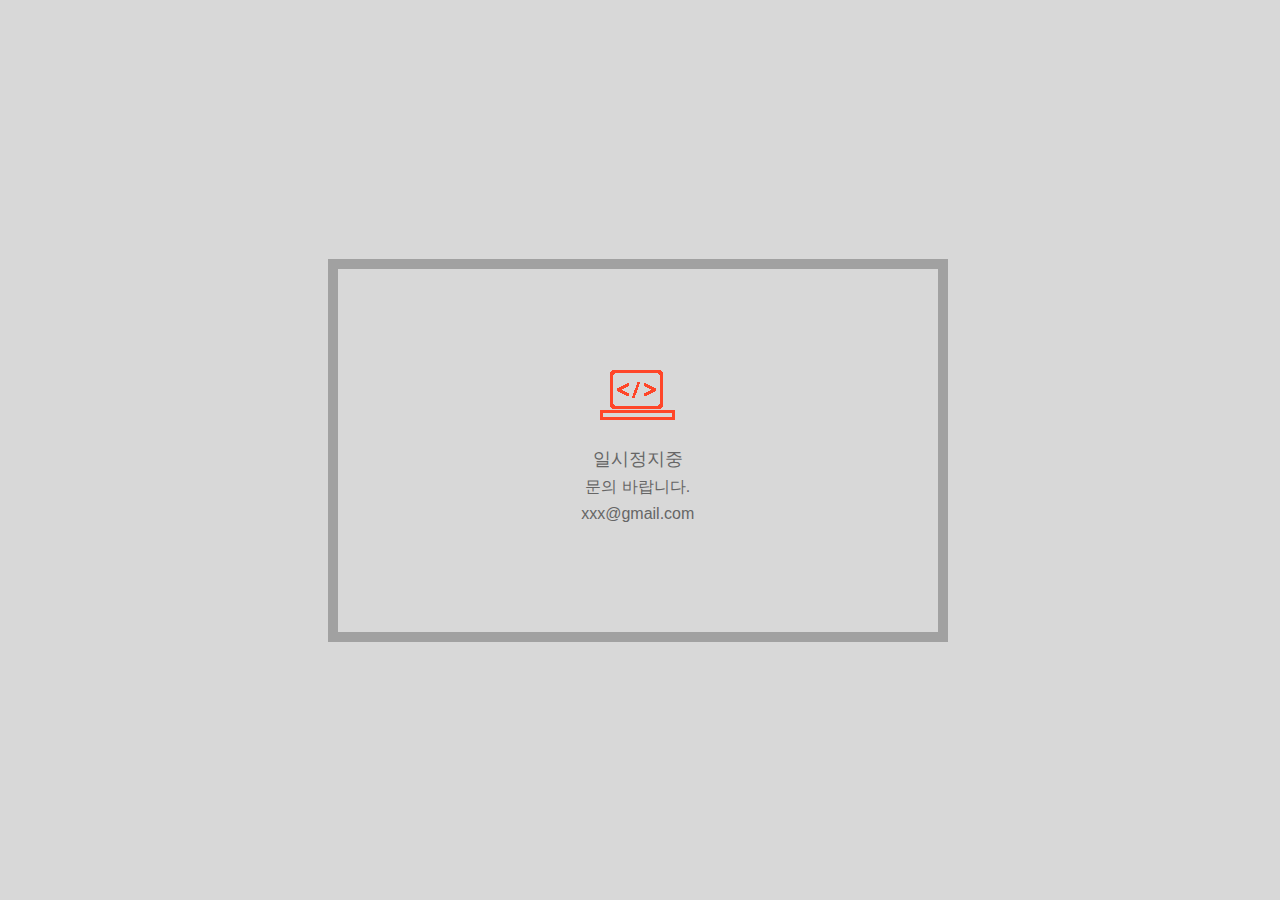
<file: index.html>
<!DOCTYPE html>
<html>
	<head>
	<meta http-equiv="Content-Type" content="text/html; charset=UTF-8"/>
	<meta name="robots" content="noindex">
        <meta name="googlebot" content="noindex">
	<title> Jay Ko</title>
	<script src = "http://ajax.googleapis.com/ajax/libs/jquery/1.11.2/jquery.min.js"></script>
	<script src = "http://code.jquery.com/jquery-2.2.4.js"></script>
	<script src="js/remodal.js"></script>
	<link href="https://fonts.googleapis.com/css?family=Julius+Sans+One" rel="stylesheet">
	<link rel="stylesheet" href="css/common.css">
	<link rel="stylesheet" href="css/style.css">
	<link rel="stylesheet" href="css/remodal.css">
	<style>
	#index_wrap{background: #d8d8d8;position: relative; text-align: center;}
	.main_cont{width: 600px; text-align: center; border:10px solid #a1a1a1; display: inline-block; vertical-align: middle; padding: 100px 0; }
	p.stop{ font-size: 18px; color: #666; padding-top: 20px; line-height: 1.5;}
	span.question{font-size: 16px; }
	span.align{display: inline-block; vertical-align: middle; height: 100%;}

		</style>
 </head>

 <body>
	 <div id="index_wrap">
		 <div class="main_cont">
				<p><img src="./img/check.png" alt=""></p>
				<p class="stop">일시정지중 <br>
						<span class="question">문의 바랍니다.</span><br>
						<span class="question">xxx@gmail.com</span>
				</p>
			</div>
			<span class="align"></span>
	 </div>





</body>



</html>
</file>
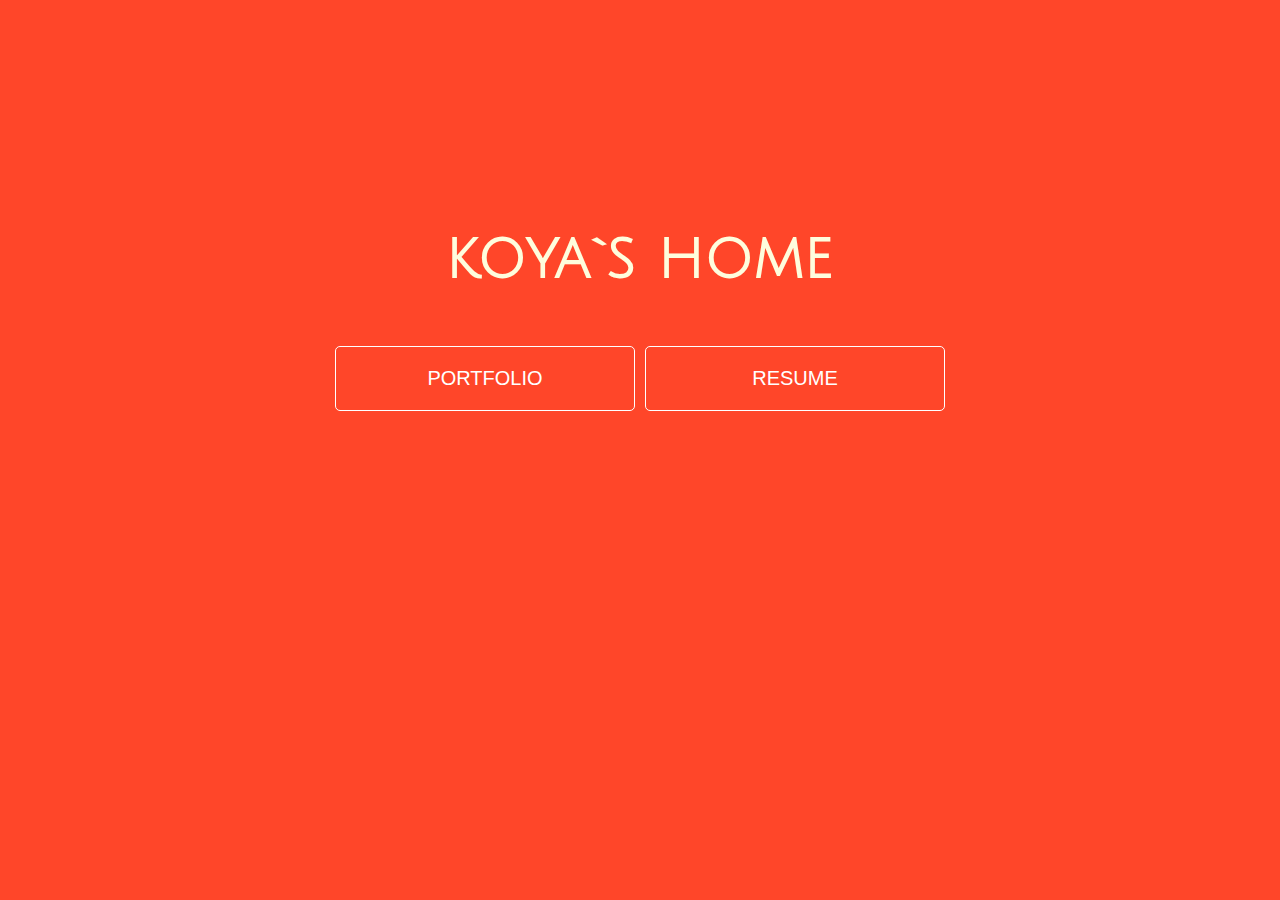
<file: index_원본.html>
<!DOCTYPE html>
<html>
	<head>
	<meta http-equiv="Content-Type" content="text/html; charset=UTF-8">
	<title>portfolio_ko Eun Jeong</title>
	<script src="http://ajax.googleapis.com/ajax/libs/jquery/1.11.2/jquery.min.js"></script>
	<script src="http://code.jquery.com/jquery-2.2.4.js" ></script>
	<script>window.jQuery || document.write('<script src="js/jquery.min.js"><\/script>')</script>
	<script src="js/remodal.js"></script>
	<link href="https://fonts.googleapis.com/css?family=Julius+Sans+One" rel="stylesheet" >
	<link rel="stylesheet" href="css/common.css">
	<link rel="stylesheet" href="css/style.css">
	<link rel="stylesheet" href="css/remodal.css">
 </head>

 <body id="main_body">
	 <div id="index_wrap">
		 	<div id="main">
			<p class="home_title">koya`s home</p>
				<ul>
					<li><a href="portfolio.html">PORTFOLIO</a></li>
					<li><a href="resume.html">RESUME</a></li>
				</ul>
		</div>
	<!-- <footer>
		  Copyright by 2017 koya.dothome All Rights Reserved.
	</footer> -->
</div>
</body>
</html>
</file>
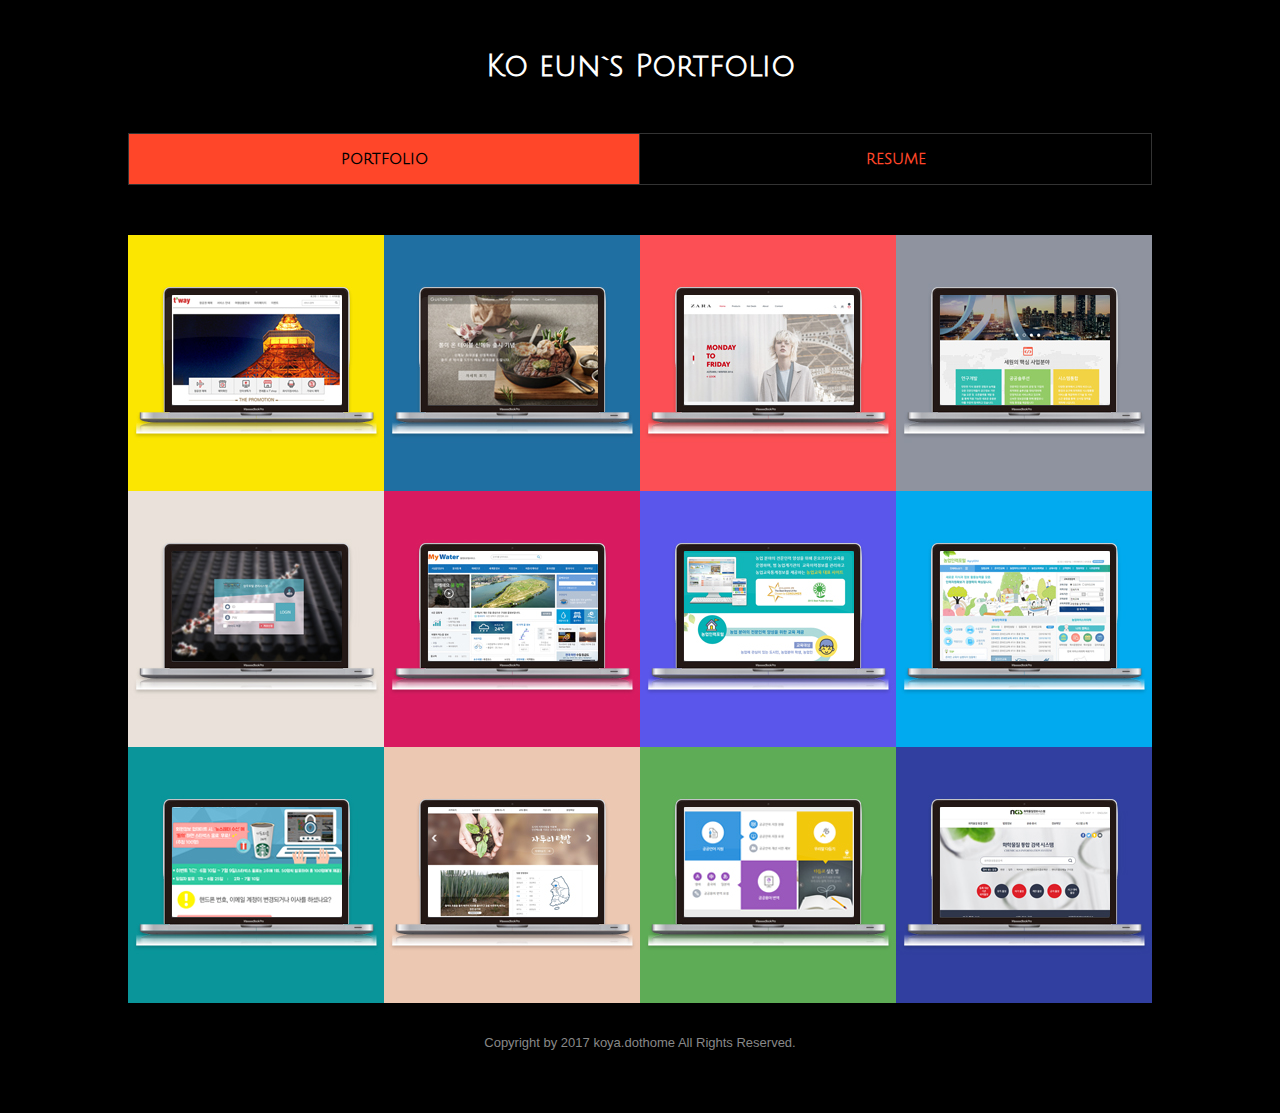
<file: portfolio.html>
<!DOCTYPE html>
<html lang="ko">
	<head>
		<meta http-equiv="Content-Type" content="text/html; charset=UTF-8">
		<meta name="viewport" content="width=device-width, initial-scale=1.0">
		<title>pp</title>
		<script src="http://ajax.googleapis.com/ajax/libs/jquery/1.11.2/jquery.min.js"></script>
		<script src="http://code.jquery.com/jquery-2.2.4.js" ></script>
		<script>window.jQuery || document.write('<script src="js/jquery.min.js"><\/script>')</script>
		<script src="js/remodal.js"></script>
		<link href="https://fonts.googleapis.com/css?family=Julius+Sans+One" rel="stylesheet" >
		<link rel="stylesheet" href="css/common.css">
		<link rel="stylesheet" href="css/remodal.css">
		<link rel="stylesheet" href="css/style.css">
	</head>

 <body>
	 <div id="wrap">
	   <header>
			<h1 class="logo"><a href="index.html">Ko eun`s Portfolio</a></h1>
			<nav>
				<ul class="main-lk">
					<li class="on"><a href="#">PORTFOLIO</a></li>
					<li><a href="resume.html">RESUME</a></li>
				</ul>
			</nav>
		</header>

		<div id="content">
				<ul class="modal">
					<li><a href="#modal1" data-remodal-target="modal1"><img src="img/thumb_01.jpg" alt="img_1" /></a></li>
					<li><a href="#modal2" data-remodal-target="modal2"><img src="img/thumb_02.jpg" alt="img_2" /></a></li>
					<li><a href="#modal3" data-remodal-target="modal3"><img src="img/thumb_03.jpg" alt="img_3" /></a></li>
					<li><a href="#modal8" data-remodal-target="modal8"><img src="img/thumb_08.jpg" alt="img_8" /></a></li>
					<li><a href="#modal5" data-remodal-target="modal5"><img src="img/thumb_05.jpg" alt="img_5" /></a></li>
					<li><a href="#modal6" data-remodal-target="modal6"><img src="img/thumb_06.jpg" alt="img_6" /></a></li>
					<li><a href="#modal7" data-remodal-target="modal7"><img src="img/thumb_07.jpg" alt="img_7" /></a></li>
					<li><a href="#modal4" data-remodal-target="modal4"><img src="img/thumb_04.jpg" alt="img_4" /></a></li>
					<li><a href="#modal9" data-remodal-target="modal9"><img src="img/thumb_09.jpg" alt="img_9" /></a></li>
					<li><a href="#modal10" data-remodal-target="modal10"><img src="img/thumb_10.jpg" alt="img_10" /></a></li>
					<li><a href="#modal11" data-remodal-target="modal11"><img src="img/thumb_11.jpg" alt="img_11" /></a></li>
					<li><a href="#modal12" data-remodal-target="modal12"><img src="img/thumb_12.jpg" alt="img_12" /></a></li>
				</ul>
			</div>
			</div>
		<footer>
			 Copyright by 2017 koya.dothome All Rights Reserved.
		</footer>

		<!--  *************************************** modal start****************************************** -->
		<!-- modal 1-->
		<div class="remodal modal1" data-remodal-id="modal1">
			<button data-remodal-action="close" class="remodal-close" aria-label="Close"> </button>
			<div class="dscription">
				<p class="thumb"><span><img src="./img/thumb_01.jpg" alt="티웨이 썸네일"></span></p>
				<ul class="dscript">
					<li class="fb"> [ 개인 제작 ] </li>
					<li>&#42; 티웨이 항공 리뉴얼 </li>
					<li>&#42; Design 100%</li>
				</ul>
			</div>
			<div class="container">
				<div class="cont"><img src="./img/01_1.jpg" ></div>
				<div class="cont mg1"><img src="./img/01_2.jpg" ></div>
				<div class="cont"><img src="./img/01_3.jpg"></div>
			</div>
		</div>

			<!-- modal 2-->
			<div class="remodal modal1" data-remodal-id="modal2">
				<button data-remodal-action="close" class="remodal-close" aria-label="Close"> </button>
				<div class="dscription">
					<p class="thumb"><span><img src="./img/thumb_02.jpg" alt="구스테이블 썸네일"></span></p>
					<ul class="dscript">
						<li class="fb"> [ 개인 제작 ] </li>
						<li>&#42; 레스토랑 구스테이블 신규 디자인 </li>
						<li>&#42; Design 100%</li>
					</ul>
				</div>
				<div class="container">
					<div class="cont"><img src="./img/02_1.jpg" ></div>
					<div class="cont mg1"><img src="./img/02_3.jpg"></div>
					<div class="cont"><img src="./img/02_2.jpg"></div>
				</div>
			</div>

		<!-- modal 3-->
		<div class="remodal modal1" data-remodal-id="modal3">
			<button data-remodal-action="close" class="remodal-close" aria-label="Close"> </button>
			<div class="dscription">
				<p class="thumb"><span><img src="./img/thumb_03.jpg" alt="구스테이블 썸네일"></span></p>
				<ul class="dscript">
					<li class="fb"> [ 개인 제작 ] </li>
					<li>&#42; 의류브랜드 자라 사이트 리뉴얼</li>
					<li>&#42; Design 100%</li>
				</ul>
			</div>
			<div class="container">
				<div class="cont"><img src="./img/03_1.jpg" ></div>
				<div class="cont mgt1"><img src="./img/03_2.jpg" ></div>
			</div>
		</div>

	<!-- modal 4-->
	<div class="remodal modal1" data-remodal-id="modal8">
		<button data-remodal-action="close" class="remodal-close" aria-label="Close"> </button>
		<div class="dscription">
			<p class="thumb"><span><img src="./img/thumb_08.jpg" alt="세원아이티 썸네일"></span></p>
			<ul class="dscript">
				<li class="fb"> [ 제안 ] </li>
				<li>&#42; 세원아이티 기업 홈페이지 리뉴얼 </li>
				<li>&#42; Design 100%</li>
			</ul>
		</div>
		<div class="container">
			<div class="cont"><img src="./img/08_1.jpg" ></div>
			<div class="cont mgt1"><img src="./img/08_2.jpg" ></div>
			<div class="cont mgt1"><img src="./img/08_4.jpg" ></div>
			<div class="cont mgt1"><img src="./img/08_3.jpg" ></div>
		</div>
	</div>

<!-- modal 5-->
<div class="remodal modal1" data-remodal-id="modal5">
	<button data-remodal-action="close" class="remodal-close" aria-label="Close"> </button>
	<div class="dscription">
		<p class="thumb"><span><img src="./img/thumb_05.jpg" alt="자라 썸네일"></span></p>
		<ul class="dscript">
			<li class="fb"> [ WORK ] </li>
			<li>&#42; 국립국악원</li>
			<li>&#42; 국립국악원 예매관리시스템 제안 시안</li>
			<li>&#42; Design 100%</li>
		</ul>
	</div>
	<div class="container">
		<div class="cont"><img src="./img/05_1.jpg" ></div>
		<div class="cont mgt1"><img src="./img/05_2.jpg" ></div>
		<div class="cont mgt1"><img src="./img/05_3.jpg" ></div>
		<div class="cont"><img src="./img/05_4.jpg" ></div>
	</div>
</div>

<!-- modal 6-->
<div class="remodal modal1" data-remodal-id="modal6">
	<button data-remodal-action="close" class="remodal-close" aria-label="Close"> </button>
	<div class="dscription">
		<p class="thumb"><span><img src="./img/thumb_06.jpg" alt="물정보포털 썸네일"></span></p>
		<ul class="dscript">
			<li class="fb"> [ WORK ] </li>
			<li>&#42; 한국수자원공사</li>
			<li>&#42; 물정보 포털 신규구축 2차</li>
			<li>&#42; Design 30%</li>
			<li>&#42; url : <a class="unline" href="https://www.water.or.kr/index.do" target="_blank">https://www.water.or.kr/ </a></li>
		</ul>
	</div>
	<div class="container">
		<div class="cont"><img src="./img/06_1.jpg" ></div>
		<div class="cont mg1"><img src="./img/06_2.jpg" ></div>
		<div class="cont"><img src="./img/06_3.jpg" ></div>
	</div>
</div>

<!-- modal 7-->
<div class="remodal modal1" data-remodal-id="modal7">
	<button data-remodal-action="close" class="remodal-close" aria-label="Close"> </button>
	<div class="dscription">
		<p class="thumb"><span><img src="./img/thumb_07.jpg" alt="인력포털 리플렛 썸네일"></span></p>
		<ul class="dscript">
			<li class="fb"> [ WORK ] </li>
			<li>&#42; 농림수산식품교육문화정보원</li>
			<li>&#42; 농업인력포털 사용자 교육자료</li>
			<li>&#42; Design 100%</li>
		</ul>
	</div>
	<div class="container">
		<div class="cont"><img src="./img/07_1.jpg" ></div>
		<div class="cont mgt1"><img src="./img/07_2.jpg" ></div>
	</div>
</div>

<!-- modal 8-->
<div class="remodal modal1" data-remodal-id="modal4">
	<button data-remodal-action="close" class="remodal-close" aria-label="Close"> </button>
	<div class="dscription">
		<p class="thumb"><span><img src="./img/thumb_04.jpg" alt="자라 썸네일"></span></p>
		<ul class="dscript">
			<li class="fb"> [ WORK ] </li>
			<li>&#42; 농림수산식품교육문화정보원</li>
			<li>&#42; 농업인력포털 기능고도화 제안 시안</li>
			<li>&#42; Design 100%</li>
		</ul>
	</div>
	<div class="container">
		<div class="cont"><img src="./img/04_1.jpg" ></div>
		<div class="cont mgt1"><img src="./img/04_2.jpg" ></div>
	</div>
</div>


<!-- modal 9-->
<div class="remodal modal1" data-remodal-id="modal9">
	<button data-remodal-action="close" class="remodal-close" aria-label="Close"> </button>
	<div class="dscription">
		<p class="thumb"><span><img src="./img/thumb_09.jpg" alt="디알엠서비스 썸네일"></span></p>
		<ul class="dscript">
			<li class="fb"> [ WORK ] </li>
			<li>&#42; 이벤트페이지 제작 </li>
			<li>&#42; Design 100%</li>
		</ul>
	</div>
	<div class="container">
		<div class="cont"><img src="./img/09_1.jpg" ></div>
		<div class="cont mgt1"><img src="./img/09_2.jpg" ></div>
	</div>
</div>

<!-- modal 10-->
<div class="remodal modal1" data-remodal-id="modal10">
	<button data-remodal-action="close" class="remodal-close" aria-label="Close"> </button>
	<div class="dscription">
		<p class="thumb"><span><img src="./img/thumb_10.jpg" alt="모두가도시농부 썸네일"></span></p>
		<ul class="dscript">
			<li class="fb"> [ WORK ] </li>
			<li>&#42; 농립수산식품교육문화정보원 </li>
			<li>&#42; 모두가 도시농부 고도화 및 기능개선 </li>
			<li>&#42; 퍼블리싱 30%</li>
			<li>&#42; url : <a class="unline" href="http://modunong.okdab.com/main.do" target="_blank">http://modunong.okdab.com </a></li>
		</ul>
	</div>
	<div class="container">
		<div class="cont"><img src="./img/10_1.jpg" ></div>
		<div class="cont mg1"><img src="./img/10_2.jpg" ></div>
		<div class="cont"><img src="./img/10_3.jpg" ></div>
	</div>
</div>

<!-- modal 11-->
<div class="remodal modal1" data-remodal-id="modal11">
	<button data-remodal-action="close" class="remodal-close" aria-label="Close"> </button>
	<div class="dscription">
		<p class="thumb"><span><img src="./img/thumb_11.jpg" alt="우리말다듬기 썸네일"></span></p>
		<ul class="dscript">
			<li class="fb"> [ WORK ] </li>
			<li>&#42; 국립국어원 </li>
			<li>&#42; 공공언어 통합지원 서비스 구축 </li>
			<li>&#42; 퍼블리싱 50%</li>
			<li>&#42; url : <a class="unline" href="https://publang.korean.go.kr/" target="_blank">https://publang.korean.go.kr/ </a></li>
		</ul>
	</div>
	<div class="container">
		<div class="cont"><img src="./img/11_1.jpg" ></div>
		<div class="cont mg1"><img src="./img/11_2.jpg" ></div>
		<div class="cont"><img src="./img/11_3.jpg" ></div>
	</div>
</div>

<!-- modal 12-->
<div class="remodal modal1" data-remodal-id="modal12">
	<button data-remodal-action="close" class="remodal-close" aria-label="Close"> </button>
	<div class="dscription">
		<p class="thumb"><span><img src="./img/thumb_11.jpg" alt="유해물질검색서비스 썸네일"></span></p>
		<ul class="dscript">
			<li class="fb"> [ WORK ] </li>
			<li>&#42; 환경부 </li>
			<li>&#42; 화학물질 관련 정보시스템 통합구축 </li>
			<li>&#42; 퍼블리싱 50%</li>
			<li>&#42; url : http://ncis.nier.go.kr/ghs/ </li>
		</ul>
	</div>
	<div class="container">
		<div class="cont"><img src="./img/12_1.jpg" ></div>
		<div class="cont mgt1"><img src="./img/12_2.jpg" ></div>
	</div>
</div>


		<script>
		$(document).on('opening', '.remodal', function () {
					console.log('opening');
			});

			$(document).on('opened', '.remodal', function () {
					console.log('opened');
			});

			$(document).on('closing', '.remodal', function (e) {
					console.log('closing' + (e.reason ? ', reason: ' + e.reason : ''));
			});

			$(document).on('closed', '.remodal', function (e) {
					console.log('closed' + (e.reason ? ', reason: ' + e.reason : ''));
			});

			$(document).on('confirmation', '.remodal', function () {
					console.log('confirmation');
			});

			$(document).on('cancellation', '.remodal', function () {
					console.log('cancellation');
			});

		// 	$(function () {
		//
		// 			// In this case the initialization function returns the already created instance
		// 			var inst = $('[data-remodal-id=modal]').remodal();
		//
		//
		//
		// //     inst.open();
		// //    inst.close();
		// //    inst.getState();
		// //    inst.destroy();
		// 	});
		//
		// 	//  The second way to initialize:
		// 	$('[data-remodal-id=modal]').remodal({
		// 			modifier: 'with-red-theme'
		// 	});


		 $(function(){
			 $('#content ul li a').append('<div class="h_box"></div>');
			 $('#content ul li').mouseover(function(){
					$(this).find('.h_box').addClass('over');
			 }).mouseout(function(){
					$(this).find('.h_box').removeClass('over');
			 })
		 });

		 // $(function(){
		 // 	console.log('진입');
		 // 	 var i = Math.floor(Math.random()*5);
		 // 	 // alert(i);
		 //  $('.tab_container>div').hide();
		 //  $('.tab_container>div').eq(0).show();
		 //  $('ul.tab li').eq(0).addClass('selected');
		 //
		 //  $('ul.tab li').hover(function(){
		 // 	 $('ul.tab li').removeClass('selected');
		 // 	 $(this).addClass('selected');
		 // 	 $('.tab_container>div').hide();
		 // 	 $('.tab_container>div').eq($(this).index()).show();
		 // 		 return false;
		 //  });
		 // }); // jQuery 종료

		</script>
</body>

</html>
</file>
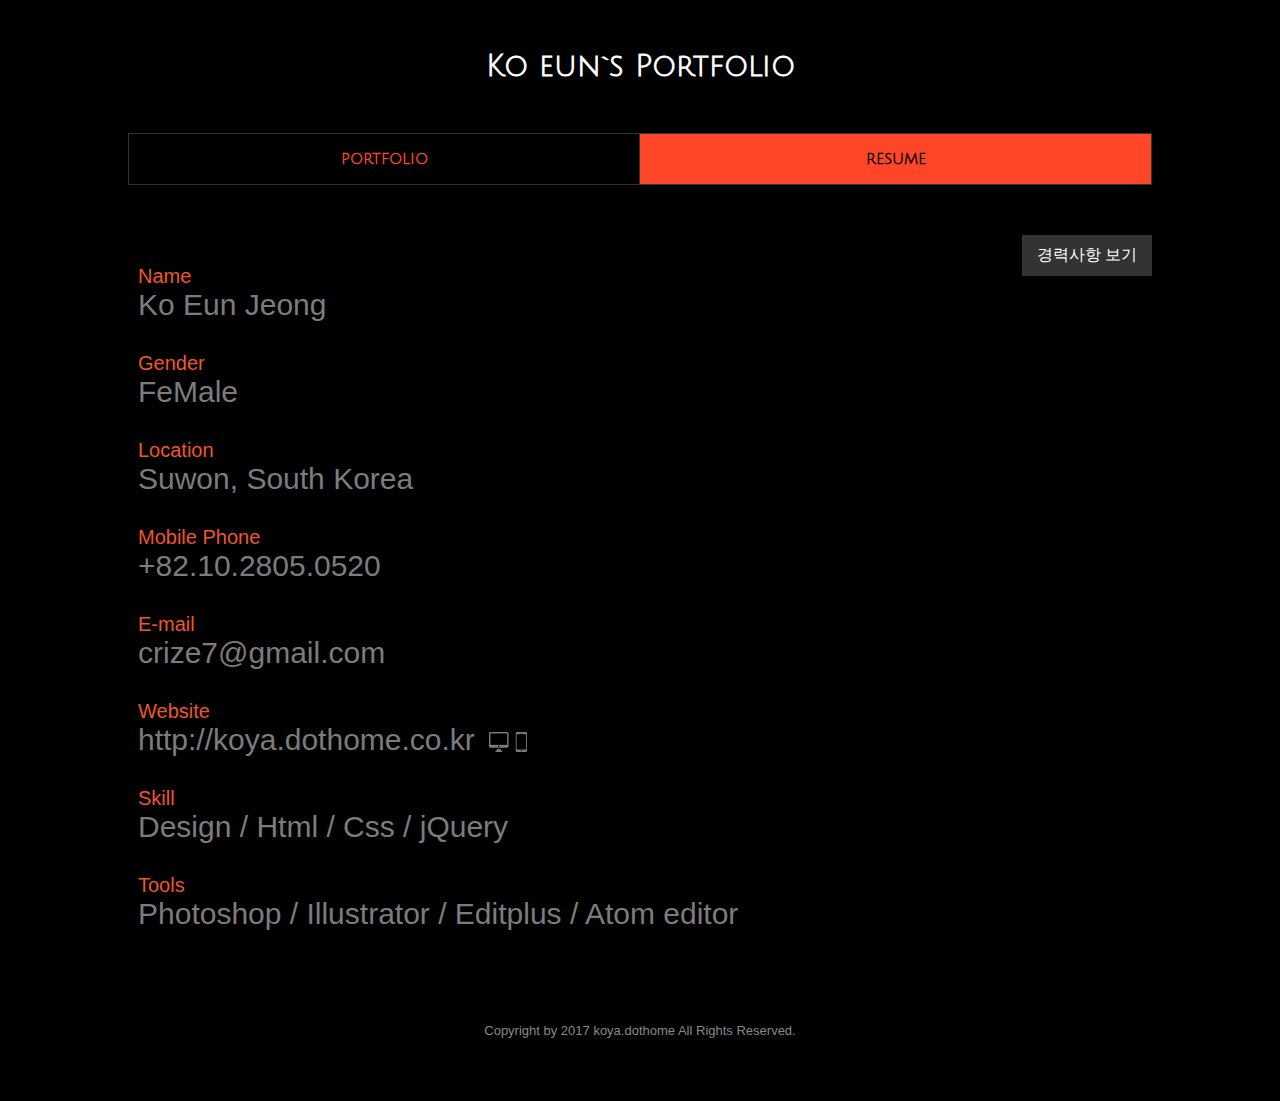
<file: resume.html>
<!DOCTYPE html>
<html lang="ko">
	<head>
	<meta http-equiv="Content-Type" content="text/html; charset=UTF-8">
	<meta name="viewport" content="width=device-width, initial-scale=1.0">
	<title>pp</title>
	<script src="http://code.jquery.com/jquery-2.2.4.js" ></script>
	<link href="https://fonts.googleapis.com/css?family=Julius+Sans+One" rel="stylesheet" >
	<link rel="stylesheet" href="css/common.css">
	<link rel="stylesheet" href="css/style.css">
 </head>

 <body>
	  <div id="wrap">
   <header>
		<h1 class="logo"><a href="index.html">Ko eun`s Portfolio</a></h1>
		<nav>
			<ul>
				<li><a href="portfolio.html">PORTFOLIO</a></li>
				<li class="on"><a href="#">RESUME</a></li>
			</ul>
		</nav>
	</header>

	<div id="content_re">
		<div class="intro">
				<a href="#" class="btn_list_view">경력사항 보기</a>
				<div class="resume">
							<dl>
								<dt><strong>2010년 04월 ~ 2012년 02월 (주)아이엠티소프트 사원 (디자인)</strong></dt>
								<dt><strong>2014년 11월 ~ 2016년 06월 (주)휴앤시스 대리 (디자인/웹퍼블리싱 담당)</strong></dt>
								<dt><strong>2016년 10월 ~ 2016년 12월 (주)다이퀘스트 (웹퍼블리싱 담당) </strong></dt>
								<br>
								<dt>&#60; 국립국어원 공공용어 통합 운영서비스 체계 구축 &#62;</dt>
								<dd>1. 신규시스템 구축</dd>
								<dd>2. 기간 : 2016.10 ~ 2016.12</dd>
								<dd>3. 역할 : 퍼블리싱(웹사이트 및 관리자 페이지 UI 개발)</dd>
								<dd>4. 참여도 : 50% </dd>
								<br>
								<dt>&#60; 환경부 화학물질 관련 정보시스템 통합구축 &#62;</dt>
								<dd>1. 기존 기능 사이트 3개 통합 </dd>
								<dd>2. 기간 : 2016.10 ~ 2016.12</dd>
								<dd>3. 역할 : 퍼블리싱(웹사이트 및 관리자 페이지 UI 개발)</dd>
								<dd>4. 참여도 : 50% </dd>
								<br>
								<dt>&#60; 농림수산식품문화정보원 모두가 도시농부 기능 개선 &#62;</dt>
								<dd>1. 기존 사이트 기능 및 콘텐츠 추가 </dd>
								<dd>2. 기간 : 2016.10 ~ 2016.12</dd>
								<dd>3. 역할 : 퍼블리싱(웹사이트 모바일 및 페이지 UI 수정)</dd>
								<dd>4. 참여도 : 30% </dd>
								<br>
								<dt>&#60; 한국 수자원공사 물정보포털 구축 2차 참여 &#62;</dt>
								<dd>1. 신규시스템 구축 </dd>
								<dd>2. 기간 : 2015.10 ~ 2016.03</dd>
								<dd>3. 역할 : 디자인</dd>
								<dd>4. 참여도 : 50% </dd>
								<br>
								<dt>&#60; 서울시 외국인 근로자 상담센터 구축 &#62;</dt>
								<dd>1. 신규시스템 구축 </dd>
								<dd>2. 기간 : 2015. 5. ~ 2015. 9</dd>
								<dd>3. 역할 : 디자인</dd>
								<dd>4. 참여도 : 100% </dd>
								<br>
								<dt>&#60; 환경부 여수시중소화학단지 유해물질 누출 및 대기감시 서비스 구축 &#62;</dt>
								<dd>1. 공공기관 내 관리자용 모니터링 서비스 구축 </dd>
								<dd>2. 기간 : 2014.12 ~ 2015. 1</dd>
								<dd>3. 역할 : 디자인</dd>
								<dd>4. 참여도 : 100% </dd>
								<br>
								<dt>&#60; 농림수산식품문화정보원 농업인력포털고도화 유지보수 &#62;</dt>
								<dd>1. 기존 사이트 개편 및 기능 고도화 </dd>
								<dd>2. 기간 : 2014. 11 ~ 2015. 4</dd>
								<dd>3. 역할 : 디자인</dd>
								<dd>4. 참여도 : 30% </dd>
								<br>
								<dt>&#60; 한국 사이버외대 교육컨텐츠 개발 &#62;</dt>
								<dd>1. 사이버 강의 교과목 컨텐츠 개발 </dd>
								<dd>2. 기간 : 2010 . 04 ~ 2010 . 10</dd>
								<dd>3. 역할 : 디자인(플래시 모션그래픽)</dd>
								<dd>4. 참여도 : 100% </dd>
								<br>
								<dt>&#60; KT 중학생 방과후 학습 컨텐츠 개발 &#62;</dt>
								<dd>1. 사이버 강의 교과목 컨텐츠 개발 </dd>
								<dd>2. 기간 : 2010 . 11 ~ 2011 . 07</dd>
								<dd>3. 역할 : 디자인(플래시 모션그래픽)</dd>
								<dd>4. 참여도 : 100% </dd>
								<br>
								<dt>&#60; 한국 방송통신고등학교 고등학교 과정 학습 컨텐츠 개발 &#62;</dt>
								<dd>1. 사이버 강의 교과목 컨텐츠 개발 </dd>
								<dd>2. 기간 : 2011 . 08 ~ 2012.01</dd>
								<dd>3. 역할 : 디자인(플래시 모션그래픽)</dd>
								<dd  class="last">4. 참여도 : 100% </dd>
							</dl>
						</div>
						<div  class="myself">
							<dl>
								<dt>Name</dt>
								<dd>Ko Eun Jeong</dd>
								<dt>Gender</dt>
								<dd>FeMale</dd>
								<dt>Location</dt>
								<dd>Suwon, South Korea</dd>
								<dt>Mobile Phone</dt>
								<dd>+82.10.2805.0520</dd>
								<dt>E-mail</dt>
								<dd>crize7@gmail.com</dd>
								<dt>Website</dt>
								<dd>http://koya.dothome.co.kr <span><img src="./img/icon1.jpg" alt=""></span></dd>
								<dt>Skill</dt>
								<dd>Design / Html / Css / jQuery</dd>
								<dt>Tools</dt>
								<dd>Photoshop / Illustrator / Editplus / Atom editor </dd>
							</dl>
						</div>
					</div>

			<!-- <div class="resume">
				<img src="img/resume1.jpg" width="827" height="1169" border="0" alt="">
			</div> -->
	</div>
	<footer>
			Copyright by 2017 koya.dothome All Rights Reserved.
	</footer>
	<script>
		$(function(){
			$('#content ul li a').append('<div class="h_box"></div>');
			$('#content ul li').mouseover(function(){
				 $(this).find('.h_box').addClass('over');
			}).mouseout(function(){
				 $(this).find('.h_box').removeClass('over');
			})

			$(function(){
			$('#glayLayer,#overLayer').hide();
			$('ul.modal li').click(function(){
				$('#glayLayer,#overLayer').show();
				$('#overLayer > div > img').attr('src',$(this).find('a').attr('href')).attr('alt',$(this).find('a img').attr('alt'));
			return false;
			});
			$('#overLayer > div > span,#glayLayer,#overLayer').click(function(){
				$('#glayLayer,#overLayer').hide();
			});
		});

		$(function(){
			console.log('진입');
			$('.btn_list_view').click(function(){
				$('.resume').toggle();
			});
		});

		}); // jQuery 종료
		</script>
	</div>
 </body>
</html>
</file>
<file: css/style.css>
/*전체 */
		html, body{height:100%; background: #000;}
		#wrap{max-width:1024px; margin: 0 auto; color:#fff; background-color: #000;}
		header{overflow: hidden; width:100%; padding: 50px 0;}
		header h1{font-family: 'Julius Sans One'; font-weight: bold; text-align:center; font-size:30px; color:#fff; }
		header h1 a:hover, header h1 a:active{color: #ef562c;}
		header nav ul {width:100%; padding-top:50px; box-sizing: border-box; font-size: 0;}
		header nav ul.main-lk:after { content: "";  display: block; clear: both; }
		header nav ul li{width: 50%; border:1px solid #333; display: inline-block; box-sizing: border-box; font-family: 'Julius Sans One'; font-size:15px; font-weight: bold; text-align: center; color: #ff4629;}
		header nav ul li.on{color:#000; background-color: #ff4629;}
		header nav ul li:last-child{border-left: none;}
		header nav ul li a{display: block; padding:17px 15px; }
		header nav ul li a:hover, header nav ul li a:active{color:#fff;}
		.fb{font-weight: bold;}

		/*imdex page*/
		#index_wrap{width:100%; height: 100%; background-color: #ff4629; position: relative; }
		#main{ height: 450px; text-align: center;  -webkit-box-sizing: border-box;
		box-sizing: border-box; position: absolute; top:0; bottom:0; right:0; left: 0; margin: auto;}
		#main .home_title{font-family: 'Julius Sans One'; font-weight: bold;font-size: 60px; color: #fefddd;}
		#main ul {display:inline-block; *display:inline; zoom:1; margin-top: 50px;}
		#main ul li{width: 300px; text-align: center; float:left; z-index:1;}
		#main ul li:last-child{margin-left:10px;}
		#main ul li a{display: block; padding:20px 90px; text-decoration: none; font-size: 20px;  border: 1px solid #fff; color:#fff; border-radius: 5px;}
		#main ul li a:hover{ background: #fefddd; color: #ff4629; border: 1px solid #f04855; }
		body #main_wrap{background-color: #FF512F; /* fallback for old browsers */
		 /* Chrome 10-25, Safari 5.1-6 */
							background-color: -webkit-linear-gradient(#FF512F, #DD2476);
							background-color: -o-linear-gradient(#FF512F, #DD2476);
							background-color: linear-gradient(#FF512F, #DD2476); /* W3C, IE 10+/ Edge, Firefox 16+, Chrome 26+, Opera 12+, Safari 7+ */}



		/*resume*/
		#content{overflow: hidden; background: #000;}
		#content_re{max-width: 1024px;overflow: hidden; background: #000; margin: 0 auto;}
		#content_re .intro{position: relative; padding: 30px 10px; width: 100%; box-sizing: border-box;}
		#content_re .intro .btn_list_view{background: #333; display: block; text-align: center; padding: 10px 15px; position: absolute; right: 0; top: 0;  display: block;}
		#content_re .intro .btn_list_view:hover{background: #ff4629; }
		#content_re .intro .myself dl{width: 100%; word-break:break-all;}
		#content_re .intro .myself dt{color: #ef562c; font-size:20px;}
		#content_re .intro .myself dd{color: #7c7c7c; margin-bottom: 30px; font-size: 30px; }
		#content_re .resume{display:none; width:100%; overflow: hidden; padding: 20px 0 50px; font-size: 16px; line-height: 2; color: #7c7c7c;}

		/*portfolio*/
		#content ul{font-size: 0; width: 100%;}
		#content ul li{width:256px; height:256px; display: inline-block; background: #333;}
		#content ul li img{width:100%;}
		#content ul li a{display: block; position: relative;}
		#content span{display: block; text-align: center; }
		.h_box{position: absolute; left: 0; top: 0; width:100%; height:100%;}
		.over{background:#000 url(../img/btn.png) center no-repeat; opacity:0.5; filter:alpha(opacity=50); }
		a.unline{text-decoration: underline; color: #709ac1;}

		/*footer*/
		footer{max-width:1024px; margin: 0 auto; text-align: center; background: #000; font-size:13px; color: #888; line-height: 80px; padding-bottom: 30px;}


			@media screen and  (max-width:1023px) {
			#main{width:100%; padding: 0 20px; -webkit-box-sizing: border-box;	box-sizing: border-box; }
			#main .home_title{font-size: 70px;}
			#main ul{width: 100%; text-align: center;}
			#main ul li:last-child{margin-left:0;}
			#main ul li{width: 100%; float: none; margin-bottom:15px;}
			#main ul li a{font-size: 40px; font-weight: bold; padding: 45px 0; }
			#wrap{padding: 0 10px;}
			#content ul{ text-align: center;}
			}

		@media screen and  (max-width:768px) {
			#content ul{width: 100%; -webkit-box-sizing: border-box; box-sizing: border-box; text-align: center;}
			#content ul li{width: 50%; height: 100%; padding: 10px 25px; border: 3px solid #000; box-sizing: border-box;}
			footer{font-size:17px; padding-bottom: 0;}
			#content ul li img{width:100%; height: 100%;}
			}

		@media screen and  (max-width:600px) {
			#content ul li{width:50%; border: none;padding: 0; }
			}

		@media screen and  (max-width:480px) {
			#main .home_title{font-size: 40px;}
			#main ul li a{padding: 30px 0; }
			#content ul li{width:100%;  height: 100%; padding: 10px 82px 0; -webkit-box-sizing: border-box;
			box-sizing: border-box; }
			#content ul li:last-child{padding-bottom: 10px;}
			footer{line-height: 1.5; padding: 20px 0 ;}
			#content_re .intro .myself dd{font-size: 25px; }
			footer{ font-size:12px;}
			}





			/*imdex page*/
			/*#index_wrap{width:100%; height: 100%; position: relative;font-size: 0; position: fixed;background: #fff;}
			.mid{position: absolute; left: 50%; top: 0; bottom: 0; right: 50%; margin-left: -310px; margin-right: -310px; overflow: hidden; text-align: center;}
			.home_title{font-family: 'Julius Sans One'; font-weight: bold; font-size: 60px; color: #f00; padding-top:250px;}
			.mid .home_name{color: #f00; font-size: 40px; padding-top: 20px;}
			.left{ position: absolute; left: 0; top: 0; bottom: 0; right: 50%; margin-right: 310px; ;transition: all 0.3s linear; background:url(../img/intro_left.jpg)no-repeat right top; }
			.right{position: absolute; right: 0; top: 0; bottom: 0; left: 50%; margin-left: 310px;  transition: all 0.3s linear; background:url(../img/intro_right.jpg)no-repeat left top;}
			.left:hover .bg{opacity: 0;}
			.right:hover .bg{opacity: 0;}
			.bg {position: absolute; left: 0; top: 0; right: 0; bottom: 0; opacity: 0.25; filter: alpha(opacity=25); -ms-filter: alpha("opacity=25"); transition: opacity 0.3s; -webkit-transition: opacity 0.3s; -moz-transition: opacity 0.3s; -o-transition: opacity 0.3s; background-color: #fff;}
			 a.link_g {position: relative; width: 100%; display: block; font-family: '나눔고딕';  font-weight: bold; font-size: 40px; text-align: center; color: #fff; padding: 400px 0 10px 0; border-bottom: 1px solid #fff;}*/
</file>
<file: css/remodal.css>
/*defaute theme*/

.remodal-bg.remodal-is-opening,
.remodal-bg.remodal-is-opened {
  -webkit-filter: blur(3px);
  filter: blur(3px);
}

/* Default theme styles of the overlay */

.remodal-overlay {
  background: rgba(43, 46, 56, 0.9);
}

.remodal-overlay.remodal-is-opening,
.remodal-overlay.remodal-is-closing {
  -webkit-animation-duration: 0.3s;
  animation-duration: 0.3s;
  -webkit-animation-fill-mode: forwards;
  animation-fill-mode: forwards;
}

.remodal-overlay.remodal-is-opening {
  -webkit-animation-name: remodal-overlay-opening-keyframes;
  animation-name: remodal-overlay-opening-keyframes;
}

.remodal-overlay.remodal-is-closing {
  -webkit-animation-name: remodal-overlay-closing-keyframes;
  animation-name: remodal-overlay-closing-keyframes;
}

/* Default theme styles of the wrapper */

.remodal-wrapper {
  padding: 10px 10px 0;
}

/* Default theme styles of the modal dialog */

.remodal {
  box-sizing: border-box;
  width: 100%;
  margin-bottom: 10px;
  padding: 35px;

  -webkit-transform: translate3d(0, 0, 0);
  transform: translate3d(0, 0, 0);

  color: #2b2e38;
  background: #fff;
}

.remodal.remodal-is-opening,
.remodal.remodal-is-closing {
  -webkit-animation-duration: 0.3s;
  animation-duration: 0.3s;
  -webkit-animation-fill-mode: forwards;
  animation-fill-mode: forwards;
}

.remodal.remodal-is-opening {
  -webkit-animation-name: remodal-opening-keyframes;
  animation-name: remodal-opening-keyframes;
}

.remodal.remodal-is-closing {
  -webkit-animation-name: remodal-closing-keyframes;
  animation-name: remodal-closing-keyframes;
}

/* Vertical align of the modal dialog */

.remodal,
.remodal-wrapper:after {
  vertical-align: middle;
}

/* Close button */

.remodal-close {
  position: absolute;
  top: 0;
  /*left: 0;*/

  display: block;
  overflow: visible;

  width: 35px;
  height: 35px;
  margin: 0;
  padding: 0;

  cursor: pointer;
  -webkit-transition: color 0.2s;
  transition: color 0.2s;
  text-decoration: none;

  color: #95979c;
  border: 0;
  outline: 0;
  background: transparent;
}

.remodal-close:hover,
.remodal-close:focus {
  color: #2b2e38;
}

.remodal-close:before {
  font-family: Arial, "Helvetica CY", "Nimbus Sans L", sans-serif !important;
  font-size: 25px;
  line-height: 35px;

  position: absolute;
  top: 0;
  /*left: 0;*/

  display: block;

  width: 35px;

  content: "\00d7";
  text-align: center;
}

/* Dialog buttons */

.remodal-confirm,
.remodal-cancel {
  font: inherit;

  display: inline-block;
  overflow: visible;

  min-width: 110px;
  margin: 0;
  padding: 12px 0;

  cursor: pointer;
  -webkit-transition: background 0.2s;
  transition: background 0.2s;
  text-align: center;
  vertical-align: middle;
  text-decoration: none;

  border: 0;
  outline: 0;
}

.remodal-confirm {
  color: #fff;
  background: #81c784;
}

.remodal-confirm:hover,
.remodal-confirm:focus {
  background: #66bb6a;
}

.remodal-cancel {
  color: #fff;
  background: #e57373;
}

.remodal-cancel:hover,
.remodal-cancel:focus {
  background: #ef5350;
}

/* Remove inner padding and border in Firefox 4+ for the button tag. */

.remodal-confirm::-moz-focus-inner,
.remodal-cancel::-moz-focus-inner,
.remodal-close::-moz-focus-inner {
  padding: 0;

  border: 0;
}

/* Keyframes
   ========================================================================== */

@-webkit-keyframes remodal-opening-keyframes {
  from {
    -webkit-transform: scale(1.05);
    transform: scale(1.05);

    opacity: 0;
  }
  to {
    -webkit-transform: none;
    transform: none;

    opacity: 1;

    -webkit-filter: blur(0);
    filter: blur(0);
  }
}

@keyframes remodal-opening-keyframes {
  from {
    -webkit-transform: scale(1.05);
    transform: scale(1.05);

    opacity: 0;
  }
  to {
    -webkit-transform: none;
    transform: none;

    opacity: 1;

    -webkit-filter: blur(0);
    filter: blur(0);
  }
}

@-webkit-keyframes remodal-closing-keyframes {
  from {
    -webkit-transform: scale(1);
    transform: scale(1);

    opacity: 1;
  }
  to {
    -webkit-transform: scale(0.95);
    transform: scale(0.95);

    opacity: 0;

    -webkit-filter: blur(0);
    filter: blur(0);
  }
}

@keyframes remodal-closing-keyframes {
  from {
    -webkit-transform: scale(1);
    transform: scale(1);

    opacity: 1;
  }
  to {
    -webkit-transform: scale(0.95);
    transform: scale(0.95);

    opacity: 0;

    -webkit-filter: blur(0);
    filter: blur(0);
  }
}

@-webkit-keyframes remodal-overlay-opening-keyframes {
  from {
    opacity: 0;
  }
  to {
    opacity: 1;
  }
}

@keyframes remodal-overlay-opening-keyframes {
  from {
    opacity: 0;
  }
  to {
    opacity: 1;
  }
}

@-webkit-keyframes remodal-overlay-closing-keyframes {
  from {
    opacity: 1;
  }
  to {
    opacity: 0;
  }
}

@keyframes remodal-overlay-closing-keyframes {
  from {
    opacity: 1;
  }
  to {
    opacity: 0;
  }
}

/* Media queries
   ========================================================================== */

@media only screen and (min-width: 641px) {
  .remodal {
    max-width: 700px;
  }
}

/* IE8
   ========================================================================== */

.lt-ie9 .remodal-overlay {
  background: #2b2e38;
}

.lt-ie9 .remodal {
  width: 700px;
}
/* **********************88END THEME **************************/


/**/

html.remodal-is-locked {
  overflow: hidden;

  -ms-touch-action: none;
  touch-action: none;
}

/* Anti FOUC */

.remodal,
[data-remodal-id] {
  display: none;
}

/* Necessary styles of the overlay */

.remodal-overlay {
  position: fixed;
  z-index: 9999;
  top: -5000px;
  right: -5000px;
  bottom: -5000px;
  left: -5000px;

  display: none;
}

/* Necessary styles of the wrapper */

.remodal-wrapper {
  position: fixed;
  z-index: 10000;
  top: 0;
  right: 0;
  bottom: 0;
  left: 0;

  display: none;
  overflow: auto;

  text-align: center;

  -webkit-overflow-scrolling: touch;
}

.remodal-wrapper:after {
  display: inline-block;

  height: 100%;
  margin-left: -0.05em;

  content: "";
}

/* Fix iPad, iPhone glitches */

.remodal-overlay,
.remodal-wrapper {
  -webkit-backface-visibility: hidden;
  backface-visibility: hidden;
}

/* Necessary styles of the modal dialog */

.remodal {
  position: relative;
  outline: none;
  -webkit-text-size-adjust: 100%;
  -ms-text-size-adjust: 100%;
  text-size-adjust: 100%;
}

.remodal-is-initialized {
  /* Disable Anti-FOUC */
  display: inline-block;
}


/*custom*/
.remodal-close { position: absolute; top: 0; right: 0; display: block; overflow: visible; width: 45px; height:45px; margin: 0; padding: 0;   cursor: pointer;  -webkit-transition: color 0.2s; transition: color 0.2s; text-decoration: none; color: #fff; background-color: #ff4629; border:0; z-index: 9999; }
.remodal-close:hover, .remodal-close:focus { background-color: #8f929f; color: #fff; }
.remodal-close:before { font-family: Arial, "Helvetica CY", "Nimbus Sans L", sans-serif !important; font-size: 25px; line-height: 45px; position: absolute; top: 0; right: 0; display: block; width: 45px; content: "\00d7"; text-align: center;  cursor: pointer; z-index: 9999;}
.dscription{ display: block; width: 100%; text-align: left; position: relative; margin-bottom: 20px; -webkit-box-sizing: border-box;box-sizing: border-box;}
.dscription .thumb{width:24%;  display: inline-block; margin-right: 5px; -webkit-box-sizing: border-box;box-sizing: border-box; }
.dscription .dscript{width:74%; height: 160px; margin: 0;  padding: 20px ; vertical-align: top;  display: inline-block; font-size: 14px; border: 1px solid #efefef;  position: relative; -webkit-box-sizing: border-box; box-sizing: border-box; line-height: 1.8;}
.thumb span{display: block; border: 1px solid #efefef; background: #f5f5f5;  text-align: center; padding: 2px; -webkit-box-sizing: border-box;box-sizing: border-box;}
.thumb span img{max-width:100%; height: 154px; }
.dscription .dscript li{display: block; width: 100%;}
.remodal{padding: 15px;}
.remodal.modal { max-width: 600px;}

/*popup container*/
.container{width: 100%; height: 100%; display: inline-block; font-family: '나눔고딕'; font-size: 13px;}
.mg1{margin: 10px 0;}
.mgt1{margin-top:10px;}

@media screen and  (max-width:640px) {
  .dscription .thumb{width:37%;}
  .dscription .dscript{width:60%;}
  .cont img{width: 100%; height: auto;}
  /*.remodal.modal1 {min-width:300px; }*/
}

@media screen and  (max-width:480px) {
  .dscription .thumb{width:38%;}
  .dscription .dscript{width:60%;}
  .dscription .thumb{margin-right: 0;}

 @media screen and  (max-width:400px) {
   .dscription{width: 100%}
   .dscription .thumb {width: 100%; display:block; text-align: center; margin: 0;  }
   .dscription .thumb span {width: 100%; display: block;margin: 0;}
   .dscription .thumb span img {max-width: 150px;}
   .dscription .dscript {width: 100%; display: block;  margin: 0;  margin-top: 10px; background: #f5f5f5;}
   }
</file>
<file: css/common.css>
@charset 'utf-8' ;

/* reset css */
html { color: #666; background: none; font-size: 100%; -webkit-text-size-adjust: 100%; -ms-text-size-adjust: 100%; }
body, div, dl, dt, dd, ul, ol, li, h1, h2, h3, h4, h5, h6, pre, code, form, fieldset, legend, input, textarea, p, blockquote, th, td,
article, aside, canvas, details, figcaption, figure, footer, header, menu, nav, section, summary, time, mark, audio, video { margin: 0; padding: 0; }
article, aside, details, figcaption, figure, footer, header, nav, section { display: block }
body {font-family: '나눔고딕', NanumGothic, ng, Tahoma, Sans-serif;}
img { vertical-align: middle; border: 0; }
button, input, select, textarea { margin: 0; font-size: 100%; vertical-align: middle; }
table { border-collapse: collapse; border-spacing: 0; }
fieldset { border: 0; }
legend { color: #000; }
address, caption, cite, code, dfn, em, strong, th, var { font-style: normal; font-weight: 400; }
ol, ul, menu { list-style: none; }
caption, th { text-align: left; }
h1, h2, h3, h4, h5, h6 { font-size: 100%; font-weight: 400; }
caption, hr, legend { *display: none; font: 0/0 a; color: transparent; text-shadow: none; background-color: transparent; border: 0; }
a/*, a:link, a:visited, a:active, a:hover, a:focus*/ { text-decoration: none; color: #777777 }
strong { font-family: nanumb }
th, td {
}

input, select { -webkit-appearance: none; border: none; background: #FFFFFF; -moz-appearance: none }
select::-ms-expand {
    display: none;
}
@font-face {
    font-family:	;
    src: url(font/NanumGothic-Regular.eot);
    src: local('※'), url(font/NanumGothic-Regular.woff) format('woff');
}
@font-face{font-family:nanumb;
    font-weight: bold;
    src:url(font/NanumGothic-Bold.eot);
    src:local(※),url(font/NanumGothic-Bold.woff) format('woff')
}
@font-face{font-family: 'Julius Sans One', sans-serif;}

a:link, a:visited{color: inherit; /*부모의 속성을 그래도 상속받음*/	text-decoration:none;}
li{list-style: none;}
h1{font-size: 25px; color: #fff;}
h2{font-size: 19px; color: #333; margin: 5px 0;}
h3{font-size: 12px; color: #666; margin: 5px 0;}
p{margin-bottom: 5px;}
</file>
